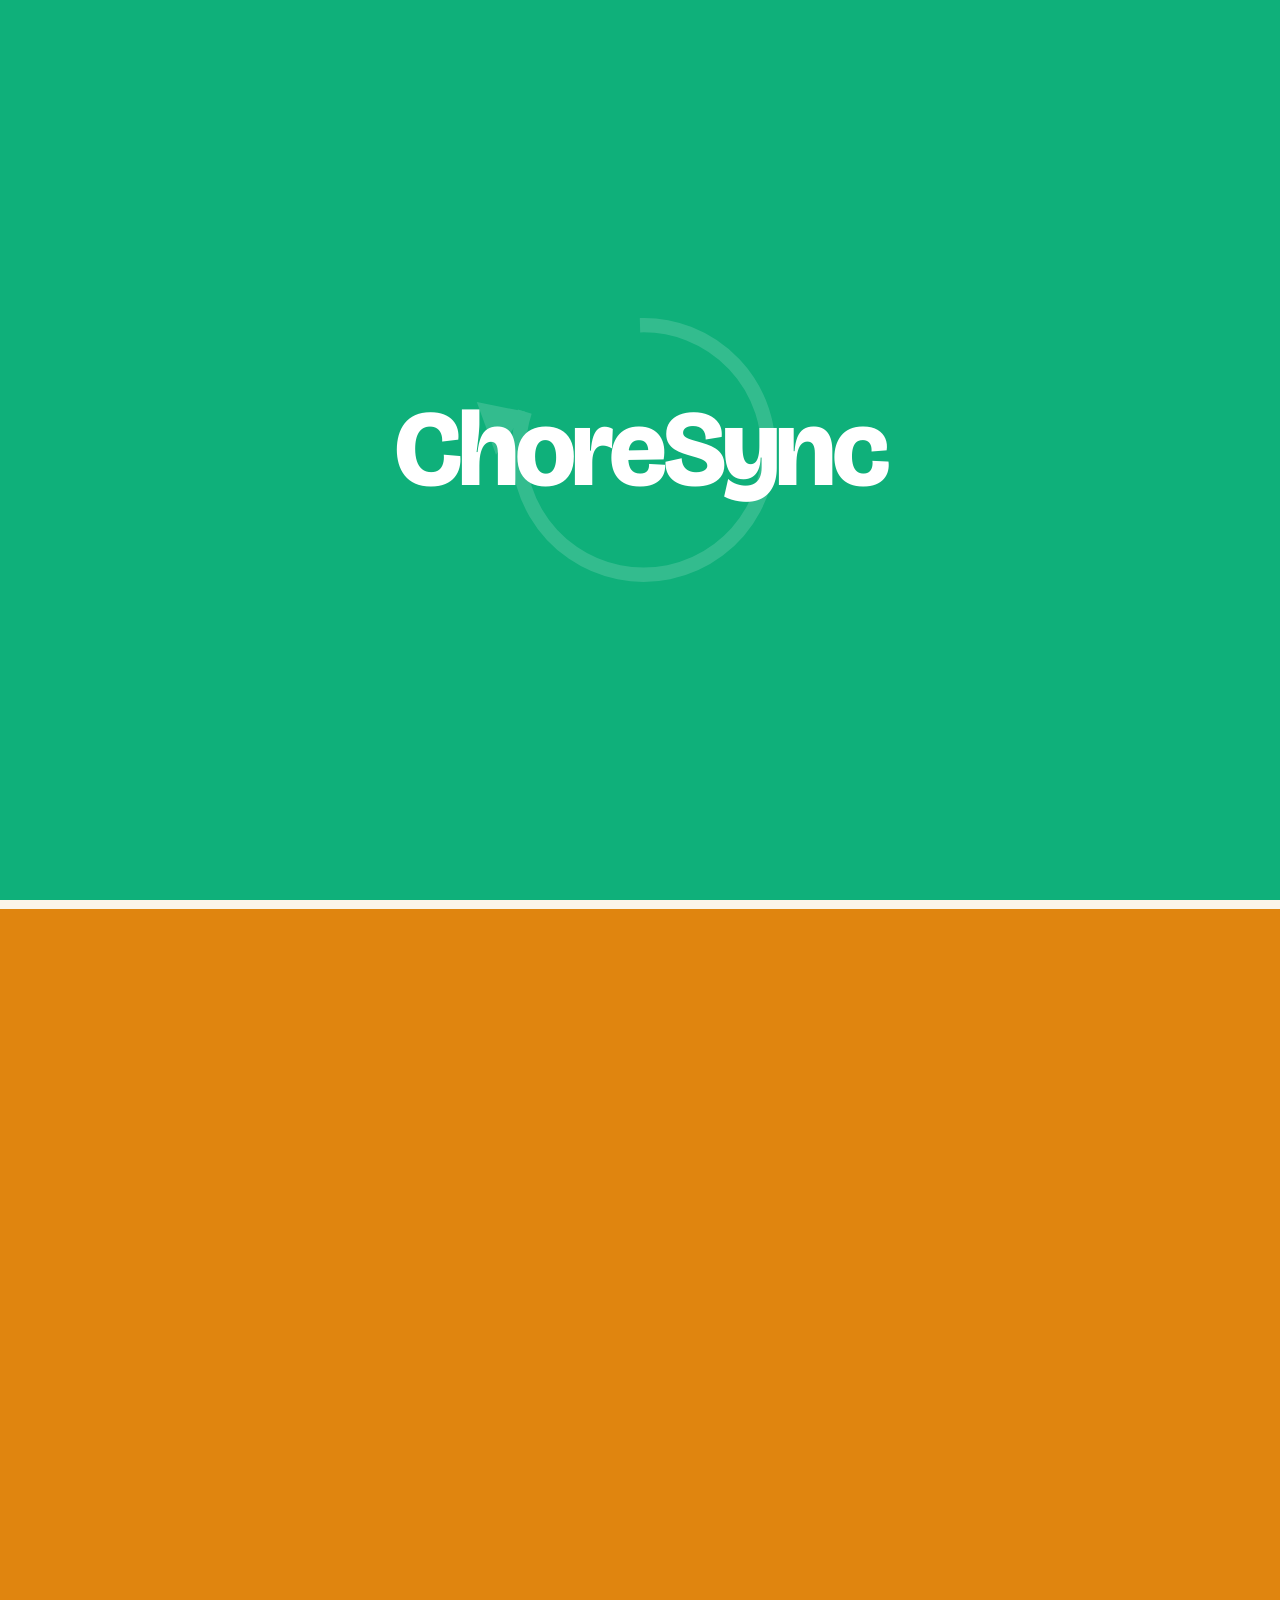
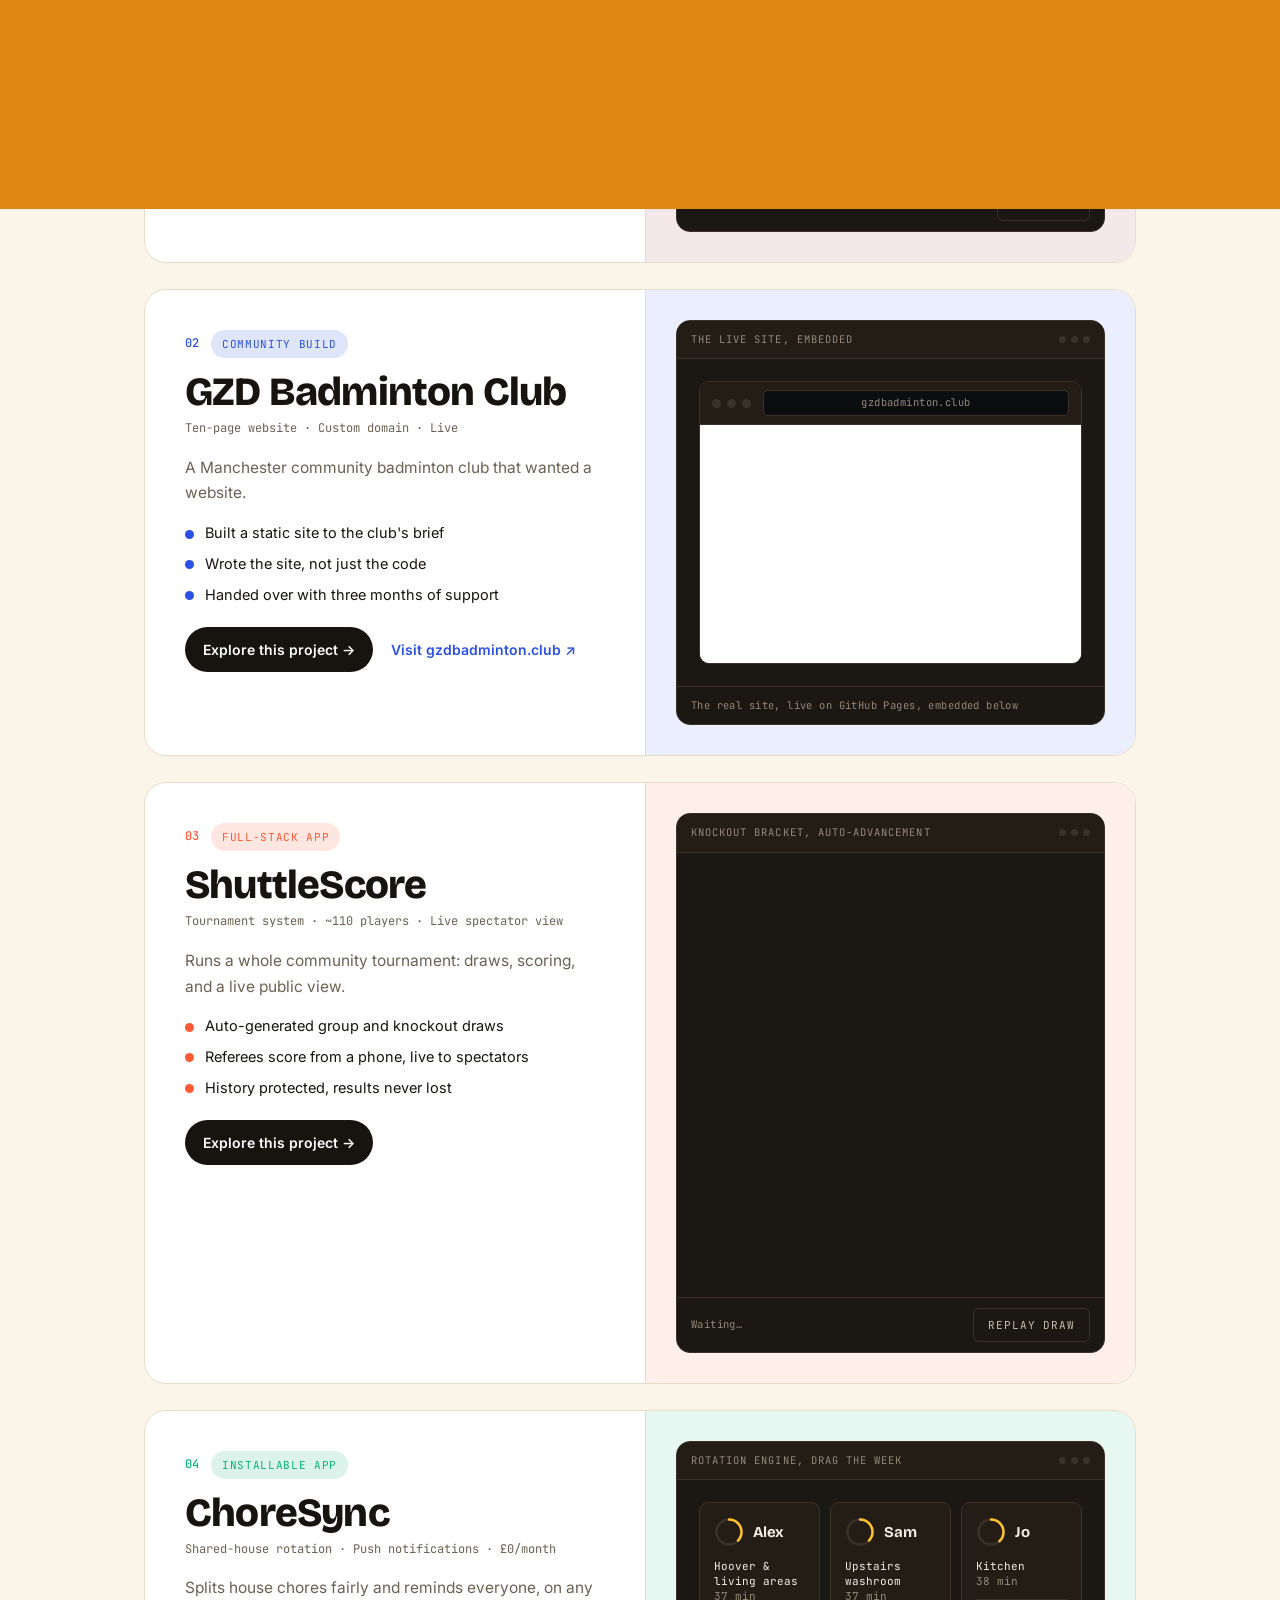
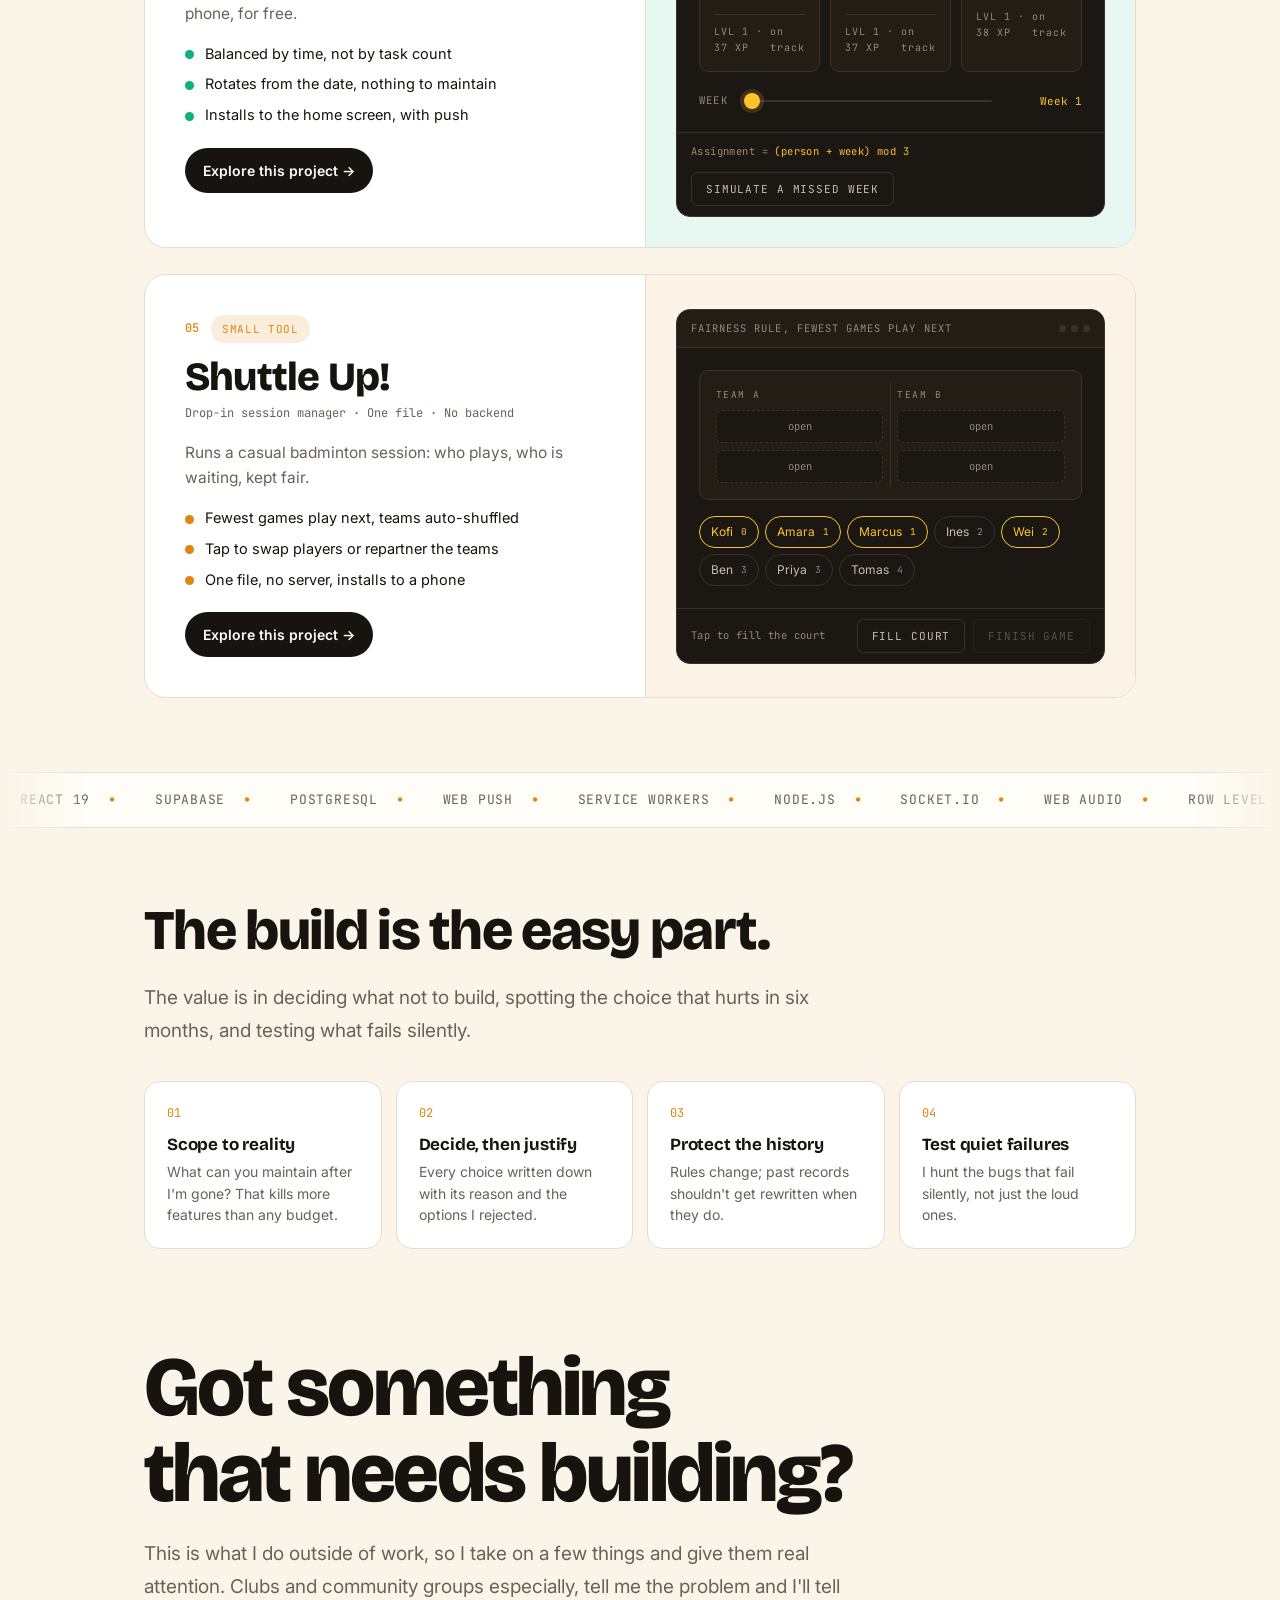
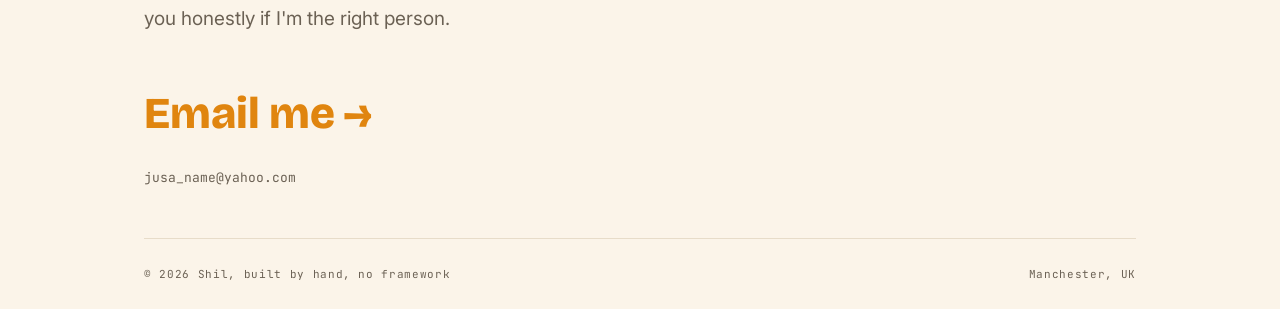
<file: index.html>
<!DOCTYPE html>
<html lang="en-GB">
<head>
<meta charset="utf-8">
<meta name="viewport" content="width=device-width, initial-scale=1">
<script>try{var W=sessionStorage;if(W.getItem('wipeIn')==='1'){document.documentElement.classList.add('wipe-in');var C=W.getItem('wipeCol');if(C)document.documentElement.style.setProperty('--wipe-col',C);W.removeItem('wipeIn');W.removeItem('wipeCol');setTimeout(function(){document.documentElement.classList.remove('wipe-in');},1600);}}catch(e){}</script>
<title>Shil · I build software for the communities I'm actually in</title>
<meta name="description" content="Independent developer. Real tools for real communities: tournament systems, club websites, scheduling apps. Everything is live and in use.">
<meta name="theme-color" content="#FBF4E9">
<meta property="og:image" content="https://accidentalcoder0.github.io/Portfolio/og-image.png">
<meta name="twitter:card" content="summary_large_image">
<meta name="twitter:image" content="https://accidentalcoder0.github.io/Portfolio/og-image.png">
<link rel="icon" href="favicon.svg" type="image/svg+xml">
<link rel="preconnect" href="https://fonts.googleapis.com">
<link rel="preconnect" href="https://fonts.gstatic.com" crossorigin>
<link href="https://fonts.googleapis.com/css2?family=Bricolage+Grotesque:opsz,wght@12..96,600;12..96,700;12..96,800&family=Inter:wght@400;500;600&family=JetBrains+Mono:wght@400;500&display=swap" rel="stylesheet">
<link rel="stylesheet" href="css/tokens.css">
<link rel="stylesheet" href="css/layout.css">
<link rel="stylesheet" href="css/components.css">
<link rel="stylesheet" href="css/motion.css">
</head>
<body>
<div class="bg" id="bg" aria-hidden="true"><span></span><span></span><span></span><span></span></div>
<div class="progress" id="progress"></div>
<div class="dot" id="dot"></div>
<div class="wipe" id="wipe" aria-hidden="true"><span></span><span></span><span></span><span></span><span></span><span></span></div>
<div class="intro" id="intro" aria-hidden="true"></div>

<nav id="nav">
  <div class="nav-in">
    <a class="brand" href="#top"><i></i>Shil</a>
    <div class="nav-links">
      <a href="#work">Work</a>
      <a href="#contact">Contact</a>
      <a class="nav-pill magnet" href="#contact">Get in touch</a>
    </div>
  </div>
</nav>

<div class="wrap" id="top">

  <!-- ============ HERO ============ -->
  <header id="hero">
    <div class="shuttle" aria-hidden="true"><b></b></div>
    <div class="hero-kick">Manchester, UK · Independent developer</div>
    <h1 class="hero-title">
      <span class="ln"><span>I build</span></span>
      <span class="ln"><span>software for</span></span>
      <span class="ln"><span>the communities</span></span>
      <span class="ln"><span>I'm <span class="mark">actually in.</span></span></span>
    </h1>
    <p class="hero-sub">A badminton club that needed a website. A tournament with 110 players. A card game my friends play across countries. None of them are demos, people use all three.</p>
    <div class="hero-meta">
      <span class="tag t1">Web apps</span>
      <span class="tag t2">Club sites</span>
      <span class="tag t3">Tools</span>
    </div>
  </header>

  <!-- ============ STATS ============ -->
  <div class="stats reveal">
    <div class="stat s1"><b data-count="5">0</b><span>Projects shipped</span></div>
    <div class="stat s2"><b data-count="110" data-prefix="~">0</b><span>Players on live systems</span></div>
    <div class="stat s3"><b data-count="0" data-prefix="£">0</b><span>Ongoing hosting</span></div>
    <div class="stat s4"><b data-count="100" data-suffix="%">0</b><span>Built without templates</span></div>
  </div>

  <!-- ============ WORK ============ -->
  <section class="sec reveal" id="work">
    <h2>Everything here is live and in use.</h2>
    <p class="lead">No mockups. Each one has real people depending on it, which is the only test that ever mattered. The demos run the same logic the real systems do.</p>
  </section>

  <!-- 01 Trickster -->
  <article class="proj reveal" id="p1" data-accent="#9B1C2E" style="--pa:#9B1C2E">
    <div class="proj-grid">
      <div class="proj-copy">
        <div class="proj-top"><span class="proj-num">01</span><span class="badge">Multiplayer game</span></div>
        <h3>Trickster's Hand</h3>
        <div class="meta">Real-time card game · 2 to 6 players + spectators</div>
        <p>A card game we play in person, rebuilt so it works with friends across countries.</p>
        <ul class="pts">
          <li>Authoritative server, so no one can cheat</li>
          <li>Reconnect and spectators via a per-tab identity</li>
          <li>Illustrated deck, sound, installable app</li>
        </ul>
        <div class="proj-actions">
          <a class="cta magnet" href="project.html?p=trickster" data-transition>Explore this project →</a>
          <a class="link-accent" href="https://tricksters-hand.onrender.com/" target="_blank" rel="noopener">Play the live game ↗</a>
        </div>
      </div>
      <div class="proj-demo-wrap">
        <div class="demo" id="demo-trickster">
          <div class="demo-bar"><em>Rules engine, play a trick</em><div class="dots"><i></i><i></i><i></i></div></div>
          <div class="demo-body">
            <div class="table-top">
              <div class="seats" id="tSeats"></div>
              <div class="pile felt" id="pile"><span class="ph">You hold the Ace of Spades, so you lead. Pick a card.</span></div>
              <p class="log" id="tLog">Highest card of the lead suit loses the trick. The moment someone plays off-suit, the trick ends and the loser picks up the whole pile.</p>
              <div class="hand" id="hand"></div>
            </div>
          </div>
          <div class="demo-foot"><span id="tHint">Follow suit where you can, invalid cards are disabled</span><button class="btn" id="tDeal">New hand</button></div>
        </div>
      </div>
    </div>
  </article>

  <!-- 02 GZD -->
  <article class="proj reveal" id="p2" data-accent="#2B50E6" style="--pa:#2B50E6">
    <div class="proj-grid">
      <div class="proj-copy">
        <div class="proj-top"><span class="proj-num">02</span><span class="badge">Community build</span></div>
        <h3>GZD Badminton Club</h3>
        <div class="meta">Ten-page website · Custom domain · Live</div>
        <p>A Manchester community badminton club that wanted a website.</p>
        <ul class="pts">
          <li>Built a static site to the club's brief</li>
          <li>Wrote the site, not just the code</li>
          <li>Handed over with three months of support</li>
        </ul>
        <div class="proj-actions">
          <a class="cta magnet" href="project.html?p=gzd" data-transition>Explore this project →</a>
          <a class="link-accent" href="https://gzdbadminton.club" target="_blank" rel="noopener">Visit gzdbadminton.club ↗</a>
        </div>
      </div>
      <div class="proj-demo-wrap">
        <div class="demo" id="demo-gzd">
          <div class="demo-bar"><em>The live site, embedded</em><div class="dots"><i></i><i></i><i></i></div></div>
          <div class="demo-body">
            <div class="siteframe" id="gzdEmbed">
              <div class="sf-bar"><span class="sf-tl"><i></i><i></i><i></i></span><span class="sf-url">gzdbadminton.club</span></div>
              <div class="sf-view">
                <div class="sf-poster" style="background-image:url(assets/gzd-poster.jpg)"></div>
                <iframe title="GZD Badminton Club, live site" loading="lazy" data-src="https://gzdbadminton.club/"></iframe>
                <div class="sf-fallback"><span class="mono-note" style="color:#b9ad9c">Live preview unavailable right now</span><a class="ext" href="https://gzdbadminton.club/" target="_blank" rel="noopener">Open the live site ↗</a></div>
              </div>
            </div>
          </div>
          <div class="demo-foot"><span>The real site, live on GitHub Pages, embedded below</span></div>
        </div>
      </div>
    </div>
  </article>

  <!-- 03 ShuttleScore -->
  <article class="proj reveal" id="p3" data-accent="#FF5A36" style="--pa:#FF5A36">
    <div class="proj-grid">
      <div class="proj-copy">
        <div class="proj-top"><span class="proj-num">03</span><span class="badge">Full-stack app</span></div>
        <h3>ShuttleScore</h3>
        <div class="meta">Tournament system · ~110 players · Live spectator view</div>
        <p>Runs a whole community tournament: draws, scoring, and a live public view.</p>
        <ul class="pts">
          <li>Auto-generated group and knockout draws</li>
          <li>Referees score from a phone, live to spectators</li>
          <li>History protected, results never lost</li>
        </ul>
        <div class="proj-actions">
          <a class="cta magnet" href="project.html?p=shuttlescore" data-transition>Explore this project →</a>
        </div>
      </div>
      <div class="proj-demo-wrap">
        <div class="demo" id="demo-shuttlescore">
          <div class="demo-bar"><em>Knockout bracket, auto-advancement</em><div class="dots"><i></i><i></i><i></i></div></div>
          <div class="demo-body"><div class="bracket-scroll"><svg class="bracket" id="bracket" viewBox="0 0 760 400" role="img" aria-label="Animated eight-player knockout bracket filling in round by round"></svg></div></div>
          <div class="demo-foot"><span id="bkStatus">Waiting…</span><button class="btn" id="bkReplay">Replay draw</button></div>
        </div>
      </div>
    </div>
  </article>

  <!-- 04 ChoreSync -->
  <article class="proj reveal" id="p4" data-accent="#0FB07A" style="--pa:#0FB07A">
    <div class="proj-grid">
      <div class="proj-copy">
        <div class="proj-top"><span class="proj-num">04</span><span class="badge">Installable app</span></div>
        <h3>ChoreSync</h3>
        <div class="meta">Shared-house rotation · Push notifications · £0/month</div>
        <p>Splits house chores fairly and reminds everyone, on any phone, for free.</p>
        <ul class="pts">
          <li>Balanced by time, not by task count</li>
          <li>Rotates from the date, nothing to maintain</li>
          <li>Installs to the home screen, with push</li>
        </ul>
        <div class="proj-actions">
          <a class="cta magnet" href="project.html?p=choresync" data-transition>Explore this project →</a>
        </div>
      </div>
      <div class="proj-demo-wrap">
        <div class="demo" id="demo-choresync">
          <div class="demo-bar"><em>Rotation engine, drag the week</em><div class="dots"><i></i><i></i><i></i></div></div>
          <div class="demo-body">
            <div class="rot-grid" id="rotGrid"></div>
            <div class="slider-row"><label for="wkSlider">Week</label><input type="range" id="wkSlider" min="0" max="8" value="0" step="1" aria-label="Week number"><span class="wk" id="wkLabel">Week 1</span></div>
          </div>
          <div class="demo-foot"><span>Assignment = <span style="color:var(--volt)">(person + week) mod 3</span></span><button class="btn" id="rotCarry">Simulate a missed week</button></div>
        </div>
      </div>
    </div>
  </article>

  <!-- 05 Shuttle Up -->
  <article class="proj reveal" id="p5" data-accent="#E0850F" style="--pa:#E0850F">
    <div class="proj-grid">
      <div class="proj-copy">
        <div class="proj-top"><span class="proj-num">05</span><span class="badge">Small tool</span></div>
        <h3>Shuttle Up!</h3>
        <div class="meta">Drop-in session manager · One file · No backend</div>
        <p>Runs a casual badminton session: who plays, who is waiting, kept fair.</p>
        <ul class="pts">
          <li>Fewest games play next, teams auto-shuffled</li>
          <li>Tap to swap players or repartner the teams</li>
          <li>One file, no server, installs to a phone</li>
        </ul>
        <div class="proj-actions">
          <a class="cta magnet" href="project.html?p=shuttleup" data-transition>Explore this project →</a>
        </div>
      </div>
      <div class="proj-demo-wrap">
        <div class="demo" id="demo-shuttleup">
          <div class="demo-bar"><em>Fairness rule, fewest games play next</em><div class="dots"><i></i><i></i><i></i></div></div>
          <div class="demo-body">
            <div class="court"><div class="teams" id="courtTeams"></div></div>
            <div class="queue" id="queueList" aria-label="Waiting queue"></div>
          </div>
          <div class="demo-foot"><span id="suStatus">Tap to fill the court</span><span style="display:flex;gap:8px"><button class="btn" id="suFill">Fill court</button><button class="btn" id="suDone" disabled>Finish game</button></span></div>
        </div>
      </div>
    </div>
  </article>

  </div>
  <!-- ============ TECH MARQUEE ============ -->
  <div class="marquee" aria-hidden="true">
    <div class="marquee-track">
      <span>React 19</span><span>Supabase</span><span>PostgreSQL</span><span>Web Push</span><span>Service Workers</span><span>Node.js</span><span>Socket.IO</span><span>Web Audio</span><span>Row Level Security</span><span>pg_cron</span><span>Vanilla JS</span><span>PWA</span><span>GitHub Pages</span>
      <span>React 19</span><span>Supabase</span><span>PostgreSQL</span><span>Web Push</span><span>Service Workers</span><span>Node.js</span><span>Socket.IO</span><span>Web Audio</span><span>Row Level Security</span><span>pg_cron</span><span>Vanilla JS</span><span>PWA</span><span>GitHub Pages</span>
    </div>
  </div>
  <div class="wrap">

  <!-- ============ APPROACH ============ -->
  <section class="sec reveal" id="approach">
    <h2>The build is the easy part.</h2>
    <p class="lead">The value is in deciding what not to build, spotting the choice that hurts in six months, and testing what fails silently.</p>
    <div class="steps">
      <div class="step"><i>01</i><h4>Scope to reality</h4><p>What can you maintain after I'm gone? That kills more features than any budget.</p></div>
      <div class="step"><i>02</i><h4>Decide, then justify</h4><p>Every choice written down with its reason and the options I rejected.</p></div>
      <div class="step"><i>03</i><h4>Protect the history</h4><p>Rules change; past records shouldn't get rewritten when they do.</p></div>
      <div class="step"><i>04</i><h4>Test quiet failures</h4><p>I hunt the bugs that fail silently, not just the loud ones.</p></div>
    </div>
  </section>

  <!-- ============ CONTACT ============ -->
  <section class="contact reveal" id="contact">
    <h2>Got something<br>that needs building?</h2>
    <p class="lead" style="margin-top:22px">This is what I do outside of work, so I take on a few things and give them real attention. Clubs and community groups especially, tell me the problem and I'll tell you honestly if I'm the right person.</p>
    <a class="big magnet" href="mailto:jusa_name@yahoo.com">Email me →</a>
    <div class="addr">jusa_name@yahoo.com</div>
  </section>

</div>

<div class="wrap"><footer>
  <span>© 2026 Shil, built by hand, no framework</span>
  <span>Manchester, UK</span>
</footer></div>

<script src="js/core.js"></script>
<script src="js/demos.js"></script>
</body>
</html>
</file>
<file: css/tokens.css>
/* ============================================================
   TOKENS - vibrant light theme.
   Page chrome is light; interactive demos keep a dark palette,
   scoped under .demo so demos.js CSS needs no changes.
   ============================================================ */
:root{
  /* page surfaces */
  --paper:#FBF4E9;
  --panel:#FFFFFF;
  --panel-2:#FFFDF8;
  --ink:#17130F;
  --ink2:#6B6154;
  --ink3:#9A9081;
  --hair:#E7DCC9;

  /* accents */
  --cobalt:#2B50E6;
  --coral:#FF5A36;
  --gold:#FFC22E;
  --mint:#0FB07A;
  --violet:#6C4BE0;
  --accent:#FF5A36;          /* live accent, shifted per project by JS */
  --accent-soft:#FFE7DF;

  /* type */
  --display:'Bricolage Grotesque',system-ui,sans-serif;
  --body:'Inter',system-ui,sans-serif;
  --mono:'JetBrains Mono',ui-monospace,monospace;

  --ease:cubic-bezier(.22,1,.36,1);
  --ease-in-out:cubic-bezier(.65,0,.35,1);
  --spring:cubic-bezier(.34,1.56,.64,1);
  --gut:clamp(20px,5vw,72px);
  --maxw:1120px;
}

/* dark palette for the demo insets only - these var names are the ones
   demos.js and the demo CSS already use, so nothing in the demos changes */
.demo{
  --bg-raise:#1B1712;
  --bg-raise-2:#231D16;
  --line:#3A322A;
  --line-soft:#2A241D;
  --ink:#F4EEE2;
  --ink-2:#C7BEAD;
  --ink-3:#95897A;
  --ink-4:#5C5346;
  --volt:#FFC22E;
  --volt-dim:rgba(255,194,46,.16);
  --indigo:#6C4BE0;
  --danger:#FF6B6B;
}

*,*::before,*::after{box-sizing:border-box}
*{-webkit-tap-highlight-color:transparent}
html{-webkit-text-size-adjust:100%;background:var(--paper);overflow-x:hidden}
html.smooth{scroll-behavior:smooth}
body{
  margin:0;background:transparent;color:var(--ink);
  font-family:var(--body);font-size:16px;line-height:1.65;
  -webkit-font-smoothing:antialiased;overflow-x:hidden;max-width:100%;
}
img{max-width:100%;display:block}
a{color:inherit}
button{font:inherit;color:inherit;cursor:pointer;background:none;border:none}
::selection{background:var(--accent);color:#fff}
:focus-visible{outline:2px solid var(--accent);outline-offset:3px;border-radius:3px}

.wrap{max-width:var(--maxw);margin:0 auto;padding:0 var(--gut)}
.mono-note{font-family:var(--mono);font-size:12px;color:var(--ink2);letter-spacing:.02em}

h1,h2,h3,h4{font-family:var(--display);font-weight:800;letter-spacing:-.03em;line-height:1.02;margin:0}
p{margin:0 0 1.1em}
.eyebrow{
  font-family:var(--mono);font-size:12px;letter-spacing:.14em;text-transform:uppercase;
  color:var(--accent);margin:0 0 20px;transition:color .6s var(--ease);
}
.lead{font-size:clamp(16px,1.6vw,19px);color:var(--ink2);max-width:60ch;line-height:1.7}
</file>
<file: css/layout.css>
/* ============================================================
   LAYOUT - nav, progress, cursor dot, footer, page transition
   ============================================================ */

.progress{
  position:fixed;top:0;left:0;height:4px;width:0;background:var(--accent);
  z-index:100;transition:background .6s var(--ease);
}
.dot{
  position:fixed;top:0;left:0;width:26px;height:26px;border-radius:50%;
  background:var(--accent);pointer-events:none;z-index:99;
  transform:translate(-50%,-50%);opacity:0;mix-blend-mode:multiply;
  transition:opacity .4s,background .6s var(--ease);
}

/* ---------- NAV ---------- */
nav{
  position:sticky;top:0;z-index:80;
  background:rgba(251,244,233,.82);backdrop-filter:blur(10px);-webkit-backdrop-filter:blur(10px);
  border-bottom:1px solid transparent;transition:border-color .3s;
}
nav.stuck{border-bottom-color:var(--hair)}
.nav-in{
  max-width:var(--maxw);margin:0 auto;padding:16px var(--gut);
  display:flex;align-items:center;justify-content:space-between;gap:20px;
}
.brand{
  font-family:var(--display);font-weight:800;font-size:20px;letter-spacing:-.02em;
  text-decoration:none;display:flex;align-items:center;gap:9px;
}
.brand i{width:11px;height:11px;border-radius:50%;background:var(--accent);transition:background .6s var(--ease)}
.nav-links{display:flex;gap:24px;align-items:center;font-size:14px;font-weight:500}
.nav-links a{text-decoration:none;color:var(--ink2);position:relative;transition:color .25s}
.nav-links a:hover,.nav-links a.on{color:var(--ink)}
.nav-links a::after{
  content:'';position:absolute;left:0;right:100%;bottom:-4px;height:2px;
  background:var(--accent);transition:right .35s var(--ease),background .6s var(--ease);
}
.nav-links a:hover::after,.nav-links a.on::after{right:0}
/* higher specificity than `.nav-links a`, and accent-filled so it pops */
.nav-links a.nav-pill{
  background:var(--accent);color:#fff;border-radius:99px;padding:10px 18px;
  font-size:13px;font-weight:600;text-decoration:none;
  transition:background .6s var(--ease),transform .2s var(--spring);
}
.nav-links a.nav-pill:hover{color:#fff}
.nav-links a.nav-pill::after{display:none}
.nav-pill:active{transform:scale(.94)}
@media(max-width:640px){.nav-links a:not(.nav-pill){display:none}}

/* ---------- FOOTER ---------- */
footer{
  border-top:1px solid var(--hair);padding:26px 0;margin-top:20px;
  font-family:var(--mono);font-size:11px;letter-spacing:.06em;color:var(--ink2);
  display:flex;justify-content:space-between;gap:16px;flex-wrap:wrap;
}

/* ---------- PAGE TRANSITION (colour wipe) ---------- */
.wipe{
  position:fixed;inset:0;z-index:98;pointer-events:none;
  display:grid;grid-template-columns:repeat(6,1fr);
}
/* columns rise up to cover when leaving, then drop back down to reveal on arrival */
.wipe span{background:var(--wipe-col,var(--accent));transform:translateY(101%)}
.wipe.cover span{transform:translateY(0);transition:transform .5s var(--ease)}
/* set by the head script before first paint, so the incoming page starts covered */
html.wipe-in .wipe span{transform:translateY(0)}
.wipe.drop span{transform:translateY(101%);transition:transform .55s var(--ease)}
.wipe.cover span:nth-child(2),.wipe.drop span:nth-child(2){transition-delay:.05s}
.wipe.cover span:nth-child(3),.wipe.drop span:nth-child(3){transition-delay:.1s}
.wipe.cover span:nth-child(4),.wipe.drop span:nth-child(4){transition-delay:.15s}
.wipe.cover span:nth-child(5),.wipe.drop span:nth-child(5){transition-delay:.2s}
.wipe.cover span:nth-child(6),.wipe.drop span:nth-child(6){transition-delay:.25s}
</file>
<file: css/components.css>
/* ============================================================
   COMPONENTS - hero, stats, project cards, demos, contact, detail
   Page chrome is light. Demo internals stay dark (scoped in tokens).
   ============================================================ */

/* ---------- LIVING BACKGROUND (soft drifting colour shapes) ---------- */
.bg{position:fixed;inset:0;z-index:-1;overflow:hidden;pointer-events:none}
.bg span{position:absolute;border-radius:50%;filter:blur(70px);opacity:.5;will-change:transform}
.bg span:nth-child(1){width:44vmax;height:44vmax;background:var(--cobalt);top:-8%;left:-6%;animation:drift1 26s var(--ease-in-out) infinite}
.bg span:nth-child(2){width:40vmax;height:40vmax;background:var(--coral);top:30%;right:-10%;animation:drift2 32s var(--ease-in-out) infinite}
.bg span:nth-child(3){width:36vmax;height:36vmax;background:var(--gold);bottom:-6%;left:18%;animation:drift3 30s var(--ease-in-out) infinite}
.bg span:nth-child(4){width:34vmax;height:34vmax;background:var(--mint);top:52%;left:38%;animation:drift1 36s var(--ease-in-out) infinite reverse}
/* phones: a fixed + blurred + animated layer re-rasterises on every toolbar
   resize and stutters the scroll, so swap it for cheap static page tints */
/* phones: plain cream, no animated blobs and no coloured gradient, so the
   mobile toolbar's reveal on scroll never flashes an odd colour band */
@media(max-width:760px){
  .bg{display:none}
  html{background:var(--paper)}
}

/* ---------- INTRO SPLASH ---------- */
.intro{position:fixed;inset:0;z-index:9999;overflow:hidden;pointer-events:none}
.intro .panel{position:absolute;inset:0;display:flex;align-items:center;justify-content:center;opacity:0}
.intro .panel .shape{position:absolute;top:50%;left:50%;transform:translate(-50%,-50%);width:min(72vw,480px);height:min(72vw,480px);opacity:.15;stroke:#fff;stroke-width:3;fill:none}
.intro .panel .shape .f{fill:#fff;stroke:none}
.intro .panel h2{position:relative;font-family:var(--display);font-weight:800;font-size:clamp(38px,8.5vw,108px);letter-spacing:-.04em;color:#fff;margin:0;padding:0 8vw;text-align:center;line-height:1}
.intro.done{opacity:0;transition:opacity .5s var(--ease)}

/* ---------- HERO ---------- */
#hero{position:relative;padding:56px 0 24px}
.shuttle{
  position:absolute;top:34px;left:0;width:14px;height:14px;z-index:0;
  offset-path:path('M0,120 C260,-40 620,-40 900,150');offset-distance:0;opacity:0;
}
.shuttle b{display:block;width:14px;height:14px;border-radius:50%;background:var(--gold);box-shadow:0 0 0 3px rgba(255,194,46,.3)}
.hero-kick{
  font-family:var(--mono);font-size:12px;letter-spacing:.14em;text-transform:uppercase;
  color:var(--ink2);margin-bottom:22px;
}
.hero-title{
  font-family:var(--display);font-weight:800;
  font-size:clamp(44px,8.2vw,104px);line-height:.94;letter-spacing:-.035em;
  max-width:15ch;position:relative;z-index:1;
}
.hero-title .ln{display:inline-block;overflow:hidden;padding-bottom:.14em;margin-bottom:-.14em}
.hero-title .ln > span{display:inline-block;transform:translateY(115%);opacity:0}
.mark{position:relative;color:var(--accent);white-space:nowrap;transition:color .6s var(--ease)}
.mark::before{
  content:'';position:absolute;left:-4px;right:-4px;top:12%;bottom:8%;
  background:var(--accent);opacity:.2;z-index:-1;border-radius:3px;
  transform:scaleX(0);transform-origin:left;transition:background .6s var(--ease);
}
.hero-sub{font-size:clamp(16px,1.7vw,20px);color:var(--ink2);max-width:52ch;margin-top:26px;opacity:0}
.hero-meta{display:flex;flex-wrap:wrap;gap:10px;margin-top:30px}
.tag{font-family:var(--mono);font-size:12.5px;font-weight:500;padding:8px 15px;border-radius:99px;color:#fff;transform:scale(0)}
.tag.t1{background:var(--cobalt)} .tag.t2{background:var(--coral)} .tag.t3{background:var(--gold);color:#3a2c00}

/* ---------- STATS ---------- */
.stats{display:grid;grid-template-columns:repeat(4,1fr);gap:14px;margin:46px 0 8px}
.stat{background:var(--panel);border:1.5px solid var(--hair);border-radius:16px;padding:20px}
.stat b{font-family:var(--display);font-weight:800;font-size:clamp(28px,4vw,46px);letter-spacing:-.03em;display:block;line-height:1}
.stat.s1 b{color:var(--cobalt)} .stat.s2 b{color:var(--coral)} .stat.s3 b{color:var(--mint)} .stat.s4 b{color:var(--violet)}
.stat span{font-family:var(--mono);font-size:10.5px;letter-spacing:.1em;text-transform:uppercase;color:var(--ink2);margin-top:10px;display:block}
@media(max-width:720px){.stats{grid-template-columns:repeat(2,1fr)}}

/* ---------- SECTION HEAD (with colour-swipe reveal) ---------- */
.sec{padding:74px 0 6px}
.sec h2{
  font-family:var(--display);font-weight:800;font-size:clamp(30px,5vw,56px);letter-spacing:-.03em;
  position:relative;display:inline-block;overflow:hidden;padding-bottom:.12em;margin-bottom:-.12em;
}
.sec h2::after{content:'';position:absolute;inset:0;background:var(--accent);transform:translateX(-101%)}
.sec.in h2::after{animation:swipe .9s var(--ease) forwards}
.sec .lead{margin-top:16px}

/* ---------- TECH MARQUEE ---------- */
.marquee{
  overflow:hidden;border-top:1px solid var(--hair);border-bottom:1px solid var(--hair);
  padding:16px 0;margin-top:74px;background:var(--panel-2);
  -webkit-mask-image:linear-gradient(90deg,transparent,#000 7%,#000 93%,transparent);
  mask-image:linear-gradient(90deg,transparent,#000 7%,#000 93%,transparent);
}
.marquee-track{display:flex;width:max-content;animation:marquee 34s linear infinite}
.marquee:hover .marquee-track{animation-play-state:paused}
.marquee-track span{font-family:var(--mono);font-size:13px;letter-spacing:.06em;text-transform:uppercase;color:var(--ink2);padding:0 20px;display:inline-flex;align-items:center;white-space:nowrap}
.marquee-track span::after{content:'●';color:var(--accent);font-size:7px;margin-left:20px;transition:color .6s var(--ease)}

/* magnetic controls (transform set by JS) */
.magnet{transition:transform .35s var(--spring)}

/* ---------- PROJECT CARD ---------- */
.proj{
  background:var(--panel);border:1.5px solid var(--hair);border-radius:22px;overflow:hidden;
  margin-top:26px;transition:transform .35s var(--ease),box-shadow .35s var(--ease);
}
.proj:hover{transform:translateY(-4px);box-shadow:0 18px 44px rgba(23,19,15,.09)}
.proj-grid{display:grid;grid-template-columns:1.02fr 1fr;align-items:stretch}
@media(max-width:900px){.proj-grid{grid-template-columns:1fr}}
/* grid/flex children default to min-width:auto and won't shrink below their
   content; min-width:0 lets the demo stay card-width so inner demos can scroll */
.proj-grid>*,.detail-grid>*{min-width:0}
.proj-copy{padding:clamp(24px,3.2vw,40px)}
.proj-top{display:flex;align-items:center;gap:12px;margin-bottom:14px}
.proj-num{font-family:var(--mono);font-size:12px;color:var(--pa,var(--accent));font-weight:500}
.badge{
  display:inline-block;font-family:var(--mono);font-size:11px;letter-spacing:.06em;text-transform:uppercase;
  padding:5px 11px;border-radius:99px;
  color:var(--pa,var(--accent));background:color-mix(in srgb,var(--pa,var(--accent)) 15%,#fff);
}
.proj h3{font-family:var(--display);font-weight:800;font-size:clamp(26px,3.4vw,40px);letter-spacing:-.02em;margin:0 0 6px}
.proj .meta{font-family:var(--mono);font-size:12px;color:var(--ink2);margin-bottom:16px}
.proj p{color:var(--ink2);font-size:15.5px;margin-bottom:16px}
ul.pts{list-style:none;margin:0 0 20px;padding:0;display:grid;gap:9px}
ul.pts li{position:relative;padding-left:20px;font-size:14.5px;color:var(--ink);line-height:1.5}
ul.pts li::before{content:'';position:absolute;left:0;top:.52em;width:9px;height:9px;border-radius:50%;background:var(--pa,var(--accent))}
.proj-actions{display:flex;flex-wrap:wrap;gap:12px 18px;align-items:center;margin-top:22px}
.cta{
  display:inline-flex;align-items:center;gap:8px;font-weight:600;font-size:14px;text-decoration:none;
  color:#fff;background:var(--ink);padding:11px 18px;border-radius:99px;transition:gap .3s var(--ease),transform .2s var(--spring);
}
.cta:hover{gap:14px} .cta:active{transform:scale(.96)}
.link-accent{color:var(--pa,var(--accent));font-weight:600;font-size:14px;text-decoration:none;display:inline-flex;gap:6px;align-items:center;transition:gap .3s var(--ease)}
.link-accent:hover{gap:11px}
.proj-demo-wrap{
  padding:clamp(20px,2.6vw,30px);display:flex;align-items:center;min-width:0;
  background:color-mix(in srgb,var(--pa,var(--accent)) 10%,var(--panel));
  border-left:1.5px solid var(--hair);
}
@media(max-width:900px){.proj-demo-wrap{border-left:0;border-top:1.5px solid var(--hair)}}

/* ---------- APPROACH ---------- */
.steps{display:grid;grid-template-columns:repeat(4,1fr);gap:14px;margin-top:34px}
@media(max-width:820px){.steps{grid-template-columns:repeat(2,1fr)}}
@media(max-width:480px){.steps{grid-template-columns:1fr}}
.step{background:var(--panel);border:1.5px solid var(--hair);border-radius:16px;padding:22px}
.step i{font-style:normal;font-family:var(--mono);font-size:12px;color:var(--accent);display:block;margin-bottom:12px;transition:color .6s var(--ease)}
.step h4{font-family:var(--display);font-weight:700;font-size:17px;letter-spacing:-.01em;margin:0 0 8px}
.step p{font-size:14px;color:var(--ink2);margin:0;line-height:1.55}

/* ---------- CONTACT ---------- */
.contact{padding:90px 0 30px}
.contact h2{font-family:var(--display);font-weight:800;font-size:clamp(34px,7vw,84px);letter-spacing:-.03em}
.big{
  display:inline-block;margin-top:22px;font-family:var(--display);font-weight:800;
  font-size:clamp(24px,3.6vw,44px);color:var(--accent);text-decoration:none;position:relative;
  transition:color .6s var(--ease);
}
.big::after{content:'';position:absolute;left:0;bottom:-2px;width:0;height:3px;background:var(--accent);transition:width .4s var(--ease),background .6s var(--ease)}
.big:hover::after{width:100%}
.contact .addr{font-family:var(--mono);font-size:13px;color:var(--ink2);margin-top:16px}

/* ============================================================
   DEMO CHROME + INTERNALS  (dark, scoped by .demo in tokens)
   ============================================================ */
.demo{
  background:var(--bg-raise);border:1px solid var(--line);border-radius:14px;
  overflow:hidden;position:relative;width:100%;min-width:0;max-width:100%;color:var(--ink);
}
.demo-body{min-width:0}
.bracket-scroll{max-width:100%}
.demo-bar{display:flex;align-items:center;justify-content:space-between;gap:12px;padding:10px 14px;border-bottom:1px solid var(--line);background:var(--bg-raise-2)}
.demo-bar em{font-style:normal;font-family:var(--mono);font-size:10.5px;letter-spacing:.1em;text-transform:uppercase;color:var(--ink-3)}
.dots{display:flex;gap:5px}
.dots i{width:7px;height:7px;border-radius:50%;background:var(--line)}
.demo-body{padding:clamp(16px,2.2vw,22px)}
.demo-foot{border-top:1px solid var(--line);padding:10px 14px;font-family:var(--mono);font-size:10.5px;color:var(--ink-3);letter-spacing:.04em;display:flex;justify-content:space-between;align-items:center;gap:12px;flex-wrap:wrap}
.btn{font-family:var(--mono);font-size:11px;letter-spacing:.08em;text-transform:uppercase;background:transparent;border:1px solid var(--line);color:var(--ink-2);padding:7px 14px;border-radius:6px;transition:.25s var(--ease)}
.btn:hover{border-color:var(--volt);color:var(--volt)}
.btn:disabled{opacity:.35;cursor:not-allowed}
.ext{display:inline-flex;align-items:center;gap:7px;text-decoration:none;color:var(--volt);font-family:var(--mono);font-size:11px;letter-spacing:.05em;border-bottom:1px solid rgba(255,194,46,.3);padding-bottom:2px;transition:.3s var(--ease)}
.ext:hover{border-bottom-color:var(--volt)}

/* GZD live embed */
.siteframe{border:1px solid var(--line);border-radius:10px;overflow:hidden;background:#0b0d11}
.sf-bar{display:flex;align-items:center;gap:12px;padding:8px 12px;background:var(--bg-raise-2);border-bottom:1px solid var(--line)}
.sf-tl{display:flex;gap:6px;flex:none}
.sf-tl i{width:9px;height:9px;border-radius:50%;background:var(--line)}
.sf-url{font-family:var(--mono);font-size:10.5px;color:var(--ink-3);letter-spacing:.04em;background:#0b0d11;border:1px solid var(--line);border-radius:5px;padding:3px 12px;flex:1;text-align:center;overflow:hidden;text-overflow:ellipsis;white-space:nowrap}
.sf-view{position:relative;aspect-ratio:16/10;background:#0b0d11;overflow:hidden}
.sf-poster{position:absolute;inset:0;background-size:cover;background-position:top center;background-repeat:no-repeat;background-color:#141721}
/* renders the site at desktop width then scales down to a mini browser thumbnail;
   non-interactive so the cursor passes through and it never captures events */
.sf-view iframe{position:absolute;top:0;left:0;width:1280px;height:800px;border:0;opacity:0;transition:opacity .6s var(--ease);background:#fff;transform-origin:0 0;pointer-events:none}
.sf-view iframe.ready{opacity:1}
.sf-fallback{position:absolute;inset:0;display:none;flex-direction:column;align-items:center;justify-content:center;gap:12px;text-align:center;padding:20px;background:rgba(11,13,17,.62)}
.siteframe.failed .sf-fallback{display:flex}

/* bracket */
.bracket{width:760px;max-width:none;height:auto;display:block;font-family:var(--mono)}
.bk-box{fill:var(--bg-raise-2);stroke:var(--line);stroke-width:1}
.bk-name{fill:var(--ink-2);font-size:11px}
.bk-name.win{fill:var(--volt)}
.bk-name.lose{fill:var(--ink-3);opacity:.5}
.bk-score{fill:var(--ink-3);font-size:10px;text-anchor:end}
.bk-score.win{fill:var(--volt)}
.bk-link{fill:none;stroke:var(--line);stroke-width:1.2}
.bk-slot{opacity:0;transition:opacity .5s var(--ease)}
.bk-slot.in{opacity:1}
.bk-champ rect{fill:none;stroke:var(--volt);stroke-width:1.2}
.bk-champ text{fill:var(--volt);font-size:11px;letter-spacing:.1em}
.bracket-scroll{overflow-x:auto;-webkit-overflow-scrolling:touch;scrollbar-width:thin;scrollbar-color:var(--line) transparent}
.bracket-scroll::-webkit-scrollbar{height:7px}
.bracket-scroll::-webkit-scrollbar-thumb{background:var(--line);border-radius:7px}
.bracket-scroll::-webkit-scrollbar-track{background:transparent}

/* rotation */
.rot-grid{display:grid;grid-template-columns:repeat(3,1fr);gap:10px}
@media(max-width:520px){.rot-grid{grid-template-columns:1fr}}
.person{border:1px solid var(--line);border-radius:9px;padding:14px;background:var(--bg-raise-2);transition:border-color .4s var(--ease)}
.person.carry{border-color:rgba(255,107,107,.45)}
.person .who{display:flex;align-items:center;gap:9px;font-family:var(--display);font-weight:700;font-size:15px;letter-spacing:-.01em}
.ring{width:30px;height:30px;flex:none;transform:rotate(-90deg)}
.ring circle{fill:none;stroke-width:3}
.ring .bg{stroke:var(--line)}
.ring .fg{stroke:var(--volt);stroke-linecap:round;transition:stroke-dashoffset .6s var(--ease)}
.zone{font-family:var(--mono);font-size:11px;color:var(--ink);margin-top:12px;min-height:2.6em;line-height:1.35}
.zone-min{color:var(--ink-3)}
.person .xp{font-family:var(--mono);font-size:10px;letter-spacing:.1em;color:var(--ink-3);margin-top:10px;padding-top:9px;border-top:1px solid var(--line);display:flex;justify-content:space-between}
.flag{color:var(--danger)}
.slider-row{display:flex;align-items:center;gap:14px;margin-top:20px}
.slider-row label{font-family:var(--mono);font-size:10.5px;letter-spacing:.12em;text-transform:uppercase;color:var(--ink-3);white-space:nowrap}
input[type=range]{-webkit-appearance:none;appearance:none;flex:1;height:2px;background:var(--line);border-radius:2px;outline:none}
input[type=range]::-webkit-slider-thumb{-webkit-appearance:none;width:16px;height:16px;border-radius:50%;background:var(--volt);cursor:grab;box-shadow:0 0 0 4px var(--volt-dim)}
input[type=range]::-moz-range-thumb{width:16px;height:16px;border:0;border-radius:50%;background:var(--volt);cursor:grab}
.wk{font-family:var(--mono);font-size:11px;color:var(--volt);min-width:74px;text-align:right}

/* court fill */
.court{border:1px solid var(--line);border-radius:9px;background:var(--bg-raise-2);padding:16px;position:relative;overflow:hidden}
.court::before{content:'';position:absolute;left:50%;top:12px;bottom:12px;width:1px;background:var(--line)}
.teams{display:grid;grid-template-columns:1fr 1fr;gap:14px;position:relative;z-index:1}
.team{display:grid;gap:7px}
.team em{font-style:normal;font-family:var(--mono);font-size:9.5px;letter-spacing:.16em;text-transform:uppercase;color:var(--ink-3)}
.chip{border:1px solid var(--line);border-radius:6px;padding:7px 10px;background:var(--bg);font-size:13px;display:flex;justify-content:space-between;align-items:center;gap:8px;animation:chipIn .5s var(--ease) backwards;background:var(--bg-raise)}
.chip u{text-decoration:none;font-family:var(--mono);font-size:10px;color:var(--ink-3)}
.chip.empty{color:var(--ink-3);border-style:dashed;justify-content:center;font-family:var(--mono);font-size:10.5px}
.queue{display:flex;flex-wrap:wrap;gap:6px;margin-top:16px}
.qchip{border:1px solid var(--line);border-radius:99px;padding:5px 11px;font-size:12px;display:flex;gap:8px;align-items:center;color:var(--ink-2);transition:.3s var(--ease)}
.qchip u{text-decoration:none;font-family:var(--mono);font-size:9.5px;color:var(--ink-3)}
.qchip.next{border-color:var(--volt);color:var(--volt)}
.qchip.next u{color:var(--volt)}
.court .chip:not(.empty){cursor:pointer;transition:border-color .25s var(--ease),box-shadow .25s var(--ease)}
.court .chip:not(.empty):hover{border-color:var(--ink-3)}
.court .chip.sel,.qchip.sel{border-color:var(--volt);box-shadow:0 0 0 2px var(--volt-dim)}
.qchip{cursor:pointer}

/* trickster */
.table-top{display:grid;gap:16px}
.seats{display:flex;flex-wrap:wrap;gap:7px}
.seat{display:flex;align-items:center;gap:8px;font-size:12.5px;color:var(--ink-2);border:1px solid var(--line);border-radius:7px;padding:6px 10px;background:var(--bg-raise-2);transition:border-color .3s var(--ease),color .3s var(--ease)}
.seat u{text-decoration:none;font-family:var(--mono);font-size:9.5px;letter-spacing:.06em;color:var(--ink-3)}
.seat.turn{border-color:var(--volt);color:var(--ink)}
.seat.turn u{color:var(--volt)}
.seat.out{opacity:.5}
.pile{min-height:126px;border:1px dashed var(--line);border-radius:9px;display:flex;align-items:center;justify-content:center;gap:12px;flex-wrap:wrap;padding:14px 12px 32px}
.pile.felt{border:1px solid #4a2630;background:radial-gradient(120% 90% at 50% 0%,#3a121a 0%,#1f0a10 68%,#120609 100%)}
.pile .ph{font-family:var(--mono);font-size:10.5px;color:#b9ad9c;letter-spacing:.06em;text-align:center;max-width:34ch}
.card{width:52px;height:74px;border:1px solid #3a2f47;border-radius:6px;background:linear-gradient(160deg,#221a2e,#15111d);color:#e8e2d0;text-align:left;display:flex;flex-direction:column;justify-content:space-between;padding:6px 7px;font-family:var(--display);font-weight:700;font-size:15px;flex:none;box-shadow:0 6px 18px rgba(0,0,0,.5);animation:chipIn .4s var(--ease) backwards;position:relative}
.card b{font-weight:700}
.card.s-spade{color:#c3bcf2} .card.s-heart{color:#ef9bb4} .card.s-diamond{color:#82c6e6} .card.s-club{color:#a6d16a}
.card small{font-size:15px;align-self:flex-end;transform:rotate(180deg);line-height:1}
.card .lbl{position:absolute;left:0;right:0;bottom:-19px;text-align:center;font-family:var(--mono);font-size:9px;letter-spacing:.1em;color:var(--ink-3)}
.card.loser{outline:2px solid var(--danger);outline-offset:2px;box-shadow:0 0 18px rgba(255,107,107,.4)}
.hand{display:flex;gap:8px;flex-wrap:wrap;padding-top:6px}
.hand .card{cursor:pointer;transition:transform .28s var(--ease),box-shadow .28s var(--ease)}
.hand .card:hover:not(:disabled){transform:translateY(-12px);box-shadow:0 14px 30px rgba(0,0,0,.6)}
.hand button.card:disabled{opacity:.28;cursor:not-allowed}
.log{font-family:var(--mono);font-size:11px;color:var(--ink-2);line-height:1.6;border-left:1px solid var(--volt);padding-left:12px;min-height:3.2em}
.log b{color:var(--volt);font-weight:500}

/* ============================================================
   DETAIL PAGE
   ============================================================ */
.detail-hero{padding:56px 0 20px}
.detail-hero .kicker{font-family:var(--mono);font-size:12px;letter-spacing:.14em;text-transform:uppercase;color:var(--accent);margin-bottom:18px;display:flex;gap:12px;align-items:center;transition:color .6s var(--ease)}
.detail-hero h1{font-size:clamp(40px,7.4vw,88px);letter-spacing:-.035em;line-height:.96;margin:0 0 22px}
.detail-hero .sub{max-width:58ch;color:var(--ink2);font-size:clamp(16px,1.8vw,20px)}
.detail-meta{display:flex;flex-wrap:wrap;gap:10px 28px;margin-top:26px;font-family:var(--mono);font-size:11.5px;letter-spacing:.06em;text-transform:uppercase;color:var(--ink2)}
.detail-meta b{color:var(--ink);font-weight:600}
.detail-grid{display:grid;grid-template-columns:minmax(0,1fr) minmax(0,1.05fr);gap:clamp(30px,5vw,64px);align-items:start;padding:36px 0 20px}
@media(max-width:940px){.detail-grid{grid-template-columns:1fr}}
.detail-copy h4{font-family:var(--display);font-weight:700;font-size:clamp(18px,2.1vw,24px);letter-spacing:-.02em;margin:30px 0 8px}
.detail-copy h4:first-child{margin-top:0}
.detail-copy p{color:var(--ink2);font-size:15.5px;line-height:1.7}
.detail-sticky{position:sticky;top:96px}
@media(max-width:940px){.detail-sticky{position:static}}
.callout{border-left:3px solid var(--accent);padding:12px 0 12px 18px;margin:26px 0;font-size:16px;color:var(--ink);line-height:1.65;transition:border-color .6s var(--ease)}
.callout em{font-style:normal;color:var(--accent)}
.tags{display:flex;flex-wrap:wrap;gap:7px;margin-top:22px}
.tg{font-family:var(--mono);font-size:11px;color:var(--ink2);border:1px solid var(--hair);border-radius:99px;padding:4px 11px}
.next-proj{border-top:1px solid var(--hair);padding:50px 0;display:flex;justify-content:space-between;align-items:center;gap:20px;flex-wrap:wrap}
.next-proj a{font-family:var(--display);font-weight:800;font-size:clamp(22px,3.6vw,40px);letter-spacing:-.03em;text-decoration:none;display:inline-flex;align-items:center;gap:14px;transition:color .3s var(--ease),gap .3s var(--ease)}
.next-proj a:hover{color:var(--accent);gap:22px}
.back-link{font-family:var(--mono);font-size:11px;letter-spacing:.1em;text-transform:uppercase;color:var(--ink2);text-decoration:none;display:inline-flex;gap:9px;align-items:center;transition:color .3s var(--ease),gap .3s var(--ease)}
.back-link:hover{color:var(--ink);gap:14px}

/* ---------- TOUCH TARGETS (phones / coarse pointers) ---------- */
@media(pointer:coarse){
  .btn{min-height:42px;padding:11px 16px;font-size:11.5px}
  .qchip{padding:9px 13px;font-size:12.5px}
  .court .chip{padding:11px 12px}
  .hand .card{width:56px;height:80px}
  .cta,.link-accent,.nav-pill,.back-link{padding-top:12px;padding-bottom:12px}
}
</file>
<file: css/motion.css>
/* ============================================================
   MOTION - load sequence, scroll reveal, keyframes
   All disabled under prefers-reduced-motion.
   ============================================================ */
@keyframes rise{to{transform:none;opacity:1}}
@keyframes fade{from{opacity:0;transform:translateY(12px)}to{opacity:1;transform:none}}
@keyframes pop{to{transform:scale(1)}}
@keyframes hl{to{transform:scaleX(1)}}
@keyframes fly{0%{offset-distance:0;opacity:0}12%{opacity:1}88%{opacity:1}100%{offset-distance:100%;opacity:0}}
@keyframes chipIn{from{opacity:0;transform:translateY(8px) scale(.97)}}
@keyframes marquee{to{transform:translateX(-50%)}}
@keyframes swipe{0%{transform:translateX(-101%)}45%{transform:translateX(0)}100%{transform:translateX(101%)}}
@keyframes drift1{0%,100%{transform:translate(0,0)}33%{transform:translate(70px,50px)}66%{transform:translate(-40px,30px)}}
@keyframes drift2{0%,100%{transform:translate(0,0)}33%{transform:translate(-60px,40px)}66%{transform:translate(30px,-50px)}}
@keyframes drift3{0%,100%{transform:translate(0,0)}33%{transform:translate(50px,-40px)}66%{transform:translate(-50px,-20px)}}
@keyframes introIn{from{opacity:0;transform:scale(1.04)}to{opacity:1;transform:none}}
@keyframes introTitle{from{opacity:0;transform:translateY(22px)}to{opacity:1;transform:none}}

/* hero load sequence */
.loaded .shuttle{animation:fly 1.7s var(--ease) .2s forwards}
.loaded .hero-title .ln > span{animation:rise .8s var(--spring) forwards}
.loaded .hero-title .ln:nth-child(2) > span{animation-delay:.07s}
.loaded .hero-title .ln:nth-child(3) > span{animation-delay:.14s}
.loaded .hero-title .ln:nth-child(4) > span{animation-delay:.2s}
.loaded .mark::before{animation:hl .6s var(--ease) 1.05s forwards}
.loaded .hero-sub{animation:fade .7s var(--ease) 1.1s forwards}
.loaded .tag{animation:pop .5s var(--spring) forwards}
.loaded .tag.t1{animation-delay:1.2s} .loaded .tag.t2{animation-delay:1.25s} .loaded .tag.t3{animation-delay:1.3s}

/* scroll reveal */
.reveal{opacity:0;transform:translateY(30px);transition:opacity .8s var(--ease),transform .8s var(--ease)}
.reveal.in{opacity:1;transform:none}
.reveal.d1{transition-delay:.08s}.reveal.d2{transition-delay:.16s}

/* project card demo reveal (dots draw on when card enters) */
.proj ul.pts li::before{transform:scale(0);transition:transform .4s var(--spring)}
.proj.in ul.pts li::before{transform:scale(1)}
.proj.in ul.pts li:nth-child(2)::before{transition-delay:.08s}
.proj.in ul.pts li:nth-child(3)::before{transition-delay:.16s}
.proj.in ul.pts li:nth-child(4)::before{transition-delay:.24s}

@media(prefers-reduced-motion:reduce){
  *,*::before,*::after{animation-duration:.001ms!important;animation-iteration-count:1!important;transition-duration:.001ms!important;scroll-behavior:auto!important}
  .hero-title .ln > span{transform:none!important;opacity:1!important}
  .hero-sub{opacity:1!important} .tag{transform:none!important}
  .mark::before{transform:scaleX(1)!important}
  .reveal{opacity:1!important;transform:none!important}
  .proj ul.pts li::before{transform:scale(1)!important}
  .shuttle{display:none}
  .dot{display:none}
  .wipe{display:none}
  .intro{display:none}
  .bg span{animation:none!important}
  .marquee-track{animation:none;transform:none}
  .sec h2::after{display:none}
  .magnet{transform:none!important}
}
</file>
